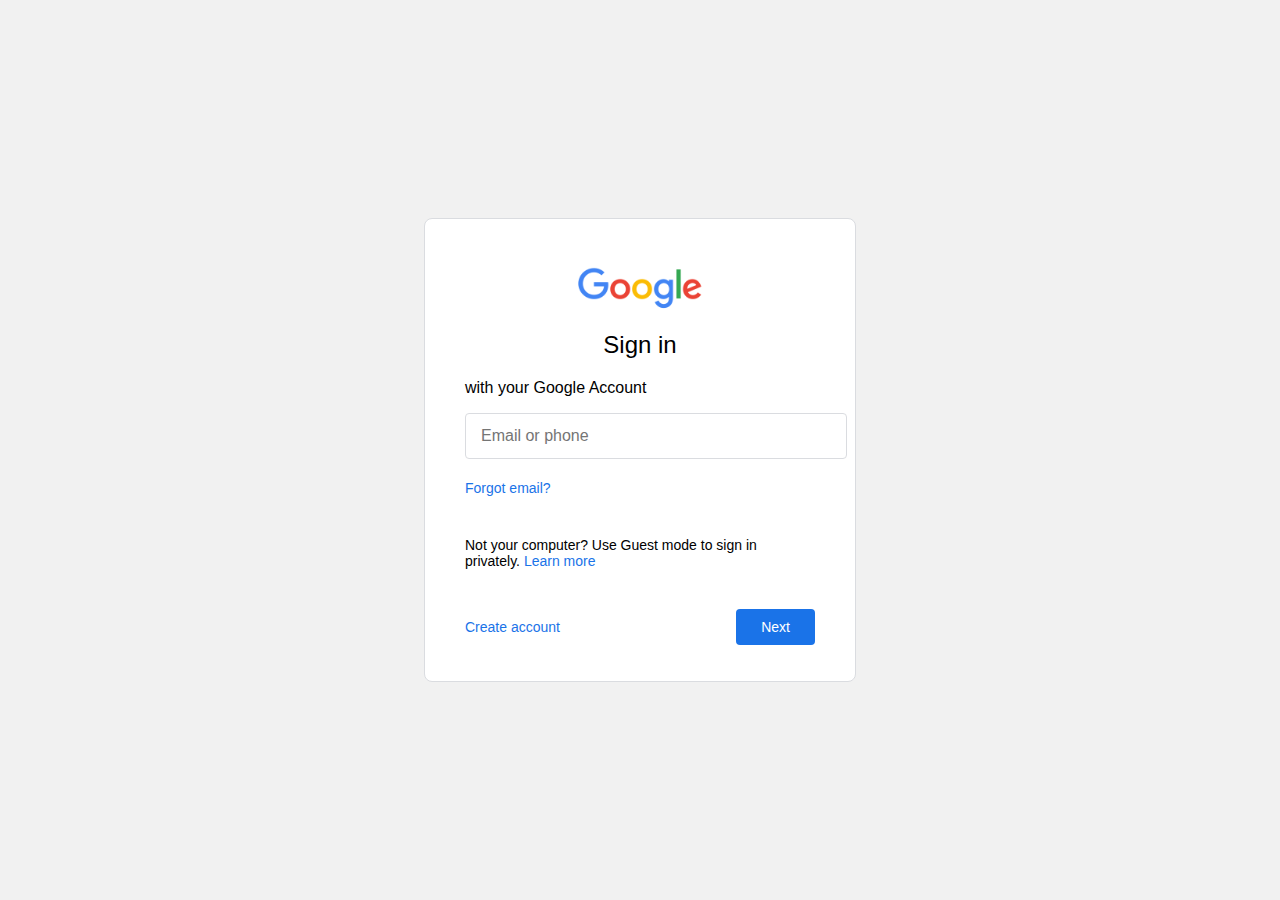
<file: googlesignin/index.html>
<!DOCTYPE html>
<html lang="en">
<head>
    <meta charset="UTF-8">
    <meta http-equiv=""X-UA-Compatible content="IE=edge">
    <meta name="viewport" content="width=device-width, initial-scale=1.0">
    <title>Google Form</title>
    <link rel="stylesheet" href="style.css">
</head>
<body>
    <div class="container">
        <div class="logo">
            <img src="google.png" alt="Google" width="125">
        </div>
        <h1>Sign in</h1>
        <p>with your Google Account</p>
        <input type="text" placeholder="Email or phone">
        <a href="#" class="forgot-email">Forgot email?</a>
        <div class="guest-mode">
            Not your computer? Use Guest mode to sign in privately.
            <a href="#">Learn more</a>
        </div>
        <div class="buttons">
            <a href="#" class="create-account">Create account</a>
            <button class="next-button">Next</button>
        </div>
    </div>
</body>
</html>
</file>
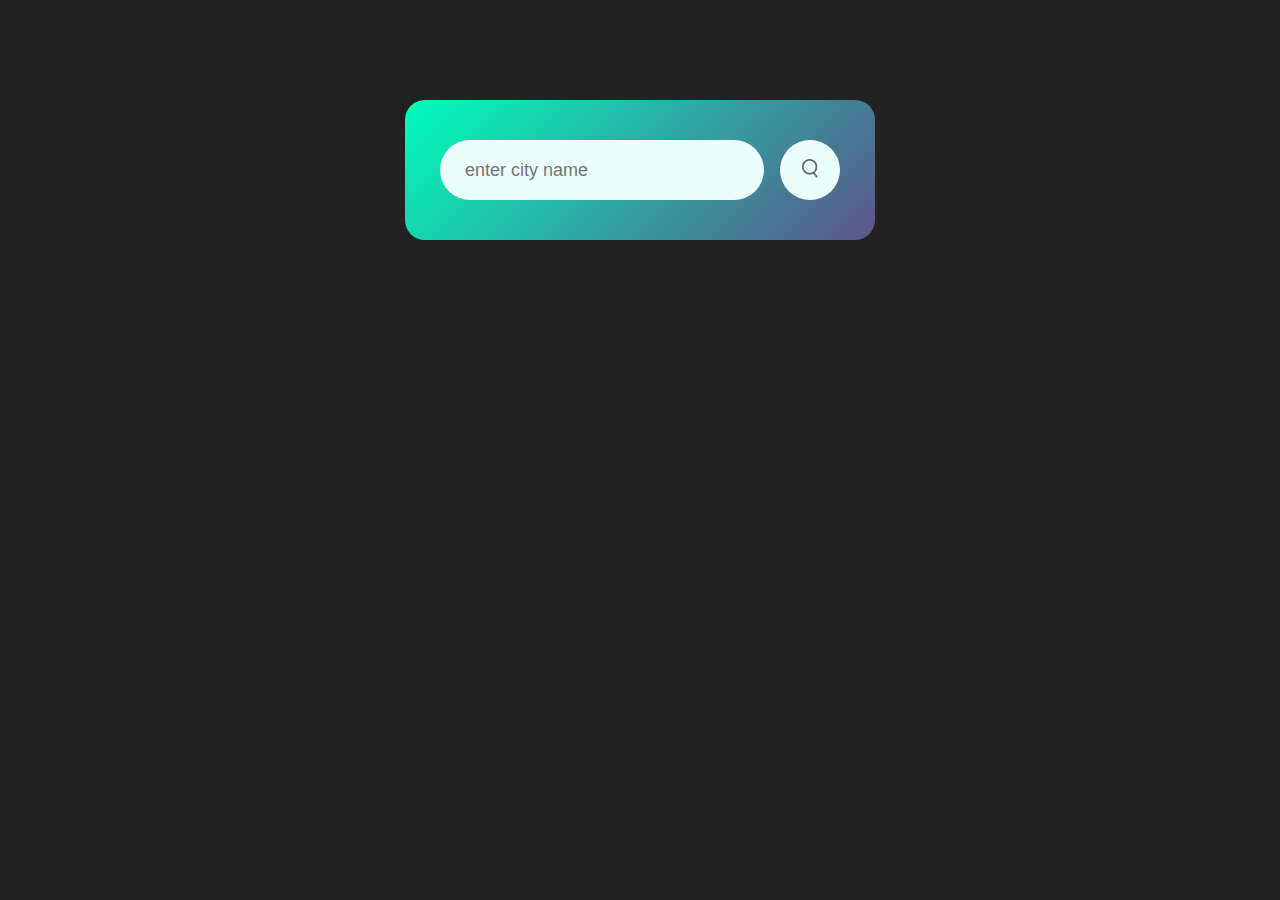
<file: weather/index.html>
<!DOCTYPE html>
<html lang="en">
<head>
    <meta charset="UTF-8">
    <meta name="viewport" content="width=device-width, initial-scale=1.0">
    <title>Weather App</title>
    <link rel="stylesheet" href="style.css">
</head>
<body>
    
<div class="card">
    <div class="search">
        <input type="text" placeholder="enter city name" spellcheck="false">
        <button><img src="images/search.png"></button>
    </div>
    <div class="error">
        <p> Invalid City name</p>
    </div>
    <div class="weather">
        <img src="images/rain.png" class="weather-icon">
        <h1 class="temp">22°C</h1>
        <h2 class="city">New York</h2>
        <div class="details">
            <div class="col">
                <img src="images/humidity.png">
                <div>
                    <p class="humidity">50%</p>
                    <p>Humidity</p>
                </div>
            </div>
            <div class="col">
                <img src="images/wind.png">
                <div>
                    <p class="wind">15 km/hr</p>
                    <p>Wind Speed</p>
                </div>
            </div>
        </div>
    </div>
</div>

<script>
    
const apiKey = "673e57f1b3049a1b00d0c86e823d38c6";
const apiUrl = "https://api.openweathermap.org/data/2.5/weather?units=metric&q=";

function selectElement(selector) {
 return document.querySelector(selector);
}

const searchBox = selectElement('.search input');
const searchBtn = selectElement('.search button');
const weatherIcon = selectElement('.weather-icon');

async function checkWeather(city){
  const response = await fetch(`${apiUrl}${city}&appid=${apiKey}`);

  if(response.status == 404){
      selectElement(".error").style.display = "block";
      selectElement(".weather").style.display = "none";
  }else{
      var data = await response.json();

      selectElement(".city").innerHTML = data.name;
      selectElement(".temp").innerHTML = `${Math.round(data.main.temp)}°C`;
      selectElement(".humidity").innerHTML = `${data.main.humidity}%`;
      selectElement(".wind").innerHTML = `${data.wind.speed} km/hr`;

      const weatherImages = {
          "Clouds": "images/clouds.png",
          "Clear": "images/clear.png",
          "Rain": "images/rain.png",
          "Drizzle": "images/drizzle.png",
          "Mist": "images/mist.png"
      };

      if(weatherImages.hasOwnProperty(data.weather[0].main)){
          weatherIcon.src = weatherImages[data.weather[0].main];
      }

      selectElement(".weather").style.display = "block";
      selectElement(".error").style.display = "none";
  }
}

searchBtn.addEventListener("click", ()=>{
   checkWeather(searchBox.value);
})

</script>
    
</body>
</html>
</file>
<file: googlesignin/style.css>
body {
    font-family: Arial, sans-serif;
    display: flex;
    justify-content: center;
    align-items: center;
    height: 100vh;
    margin: 0;
    background-color: #f1f1f1;
}
.container {
    background-color: white;
    padding: 48px 40px 36px;
    border: 1px solid #dadce0;
    border-radius: 8px;
    width: 350px;
}
.logo {
    display: flex;
    justify-content: center;
    margin-bottom: 20px;
}
h1 {
    font-size: 24px;
    font-weight: 400;
    text-align: center;
    margin-bottom: 20px;
}
input[type="text"] {
    width: 100%;
    padding: 13px 15px;
    font-size: 16px;
    border: 1px solid #dadce0;
    border-radius: 4px;
    margin-bottom: 20px;
}
.forgot-email {
    color: #1a73e8;
    font-size: 14px;
    font-weight: 500;
    text-decoration: none;
}
.guest-mode {
    margin-top: 40px;
    font-size: 14px;
}
.guest-mode a {
    color: #1a73e8;
    text-decoration: none;
}
.buttons {
    display: flex;
    justify-content: space-between;
    align-items: center;
    margin-top: 40px;
}
.create-account {
    color: #1a73e8;
    font-size: 14px;
    font-weight: 500;
    text-decoration: none;
}
.next-button {
    background-color: #1a73e8;
    color: white;
    border: none;
    padding: 10px 25px;
    border-radius: 4px;
    font-size: 14px;
    font-weight: 500;
    cursor: pointer;
}
</file>
<file: weather/style.css>
*{
    margin: 0;
    padding: 0;
    font-family: 'poppins', sans-serif;
    box-sizing: border-box;
}
body{
    background: #222;
}
.card{
    width: 90%;
    max-width: 470px;
    background: linear-gradient(135deg, #00feba, #5b548a);
    color: #fff;
    margin: 100px auto 0;
    border-radius: 20px;
    padding: 40px 35px;
    text-align: center;
}
.search{
    width: 100%;
    display: flex;
    align-items: center;
    justify-content: space-between;
}
.search input{
    border: 0;
    outline: 0;
    background: #ebfffc;
    color: #555;
    padding: 10px 25px;
    height: 60px;
    border-radius: 30px;
    flex: 1;
    margin-right: 16px;
    font-size: 18px;
}
.search button{
    border: 0;
    outline: 0;
    background: #ebfffc;
    border-radius: 50%;
    width: 60px;
    height: 60px;
    cursor: pointer;
}
.search button img{
    width: 16px;

}
.weather-icon{
    width: 170px;
    margin-top: 30px;
}
.weather h1{
    font-size: 80px;
    font-weight: 500;
}
.weather h2{
    font-size: 45px;
    font-weight: 400;
    margin-top: -10px;
}
.details{
    display: flex;
    align-items: center;
    justify-content: space-between;
    padding: 0 20px;
    margin-top: 50px;


}
.col{
    display: flex;
    align-items: center;
    text-align: left;

}
.col img{
    width: 40px;
    margin-right: 10px;
}
.humidity, .wind{
    font-size: 28px;
    margin-top: -6px;
}
.weather{
    display: none;
}
.error{
    text-align: left;
    margin-left: 10px;
    font-size: 14px;
    margin-top: 10px;
    display: none;
    
}
</file>
